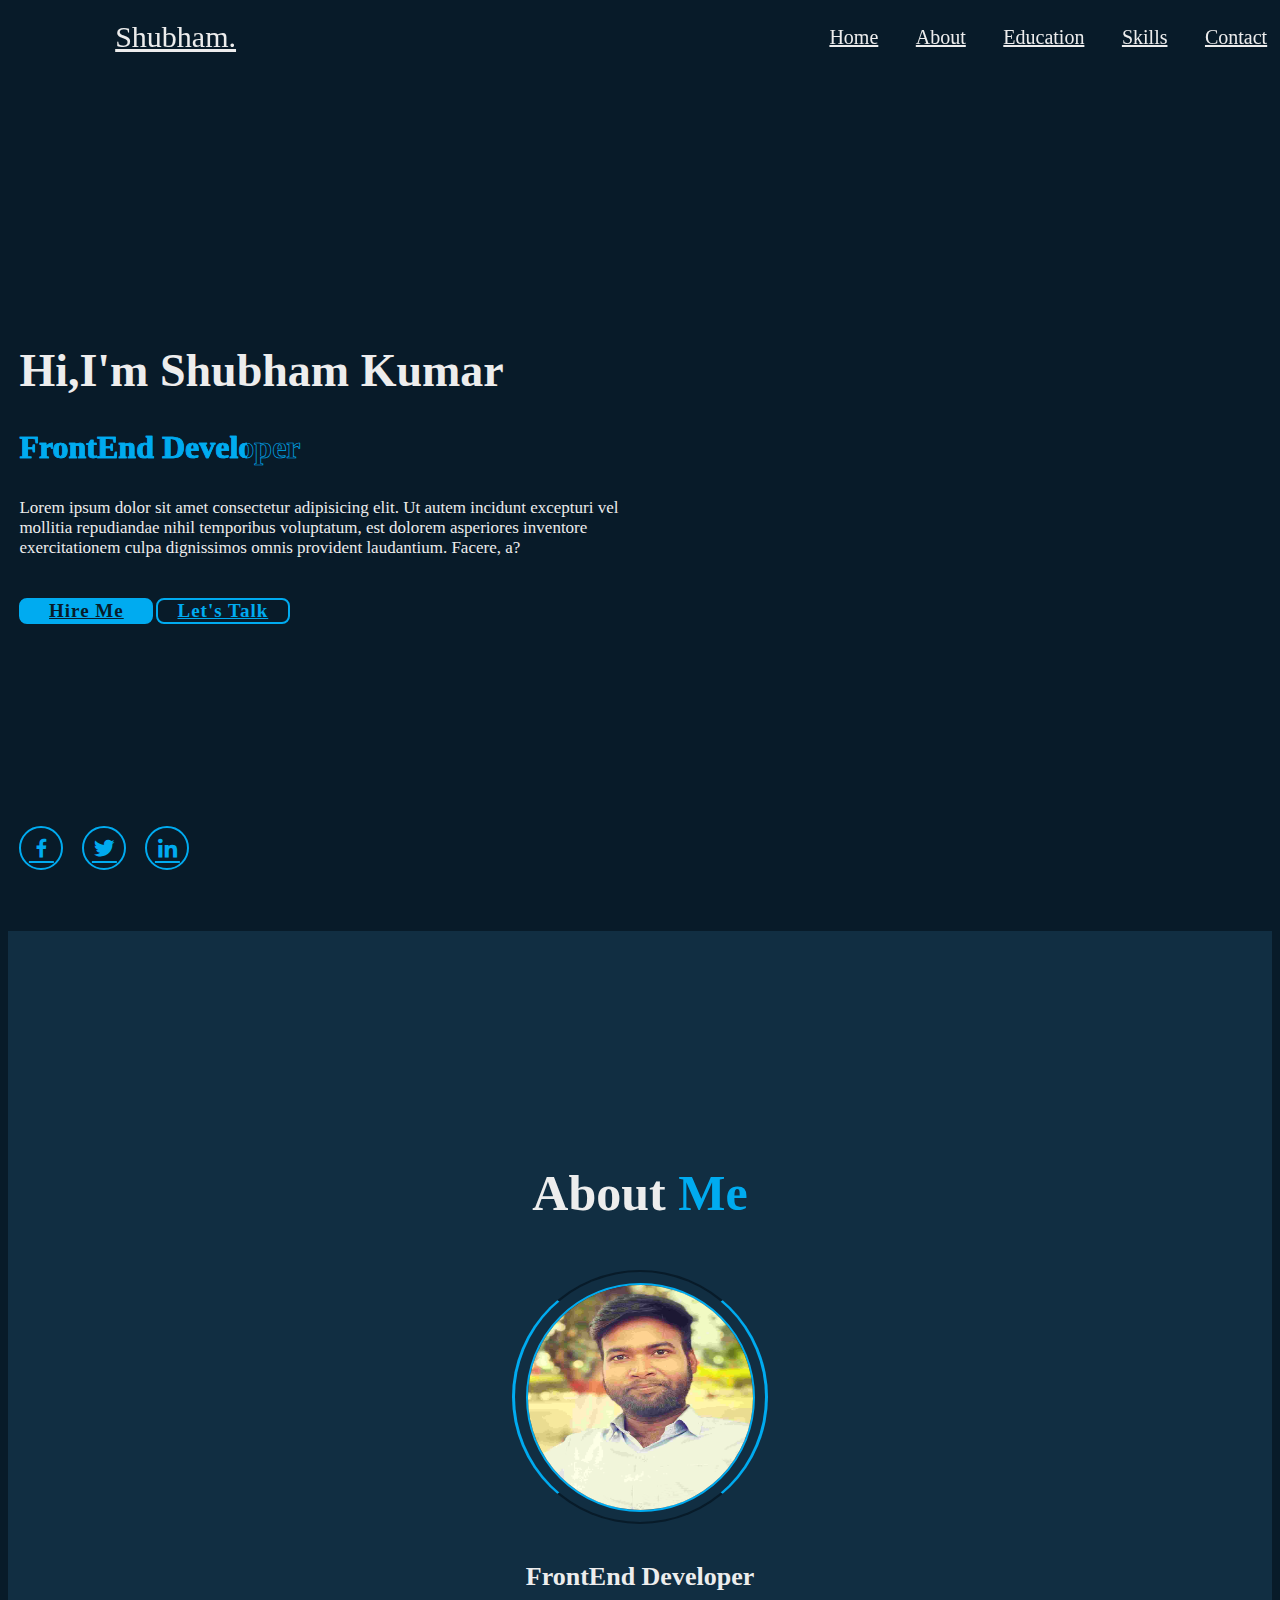
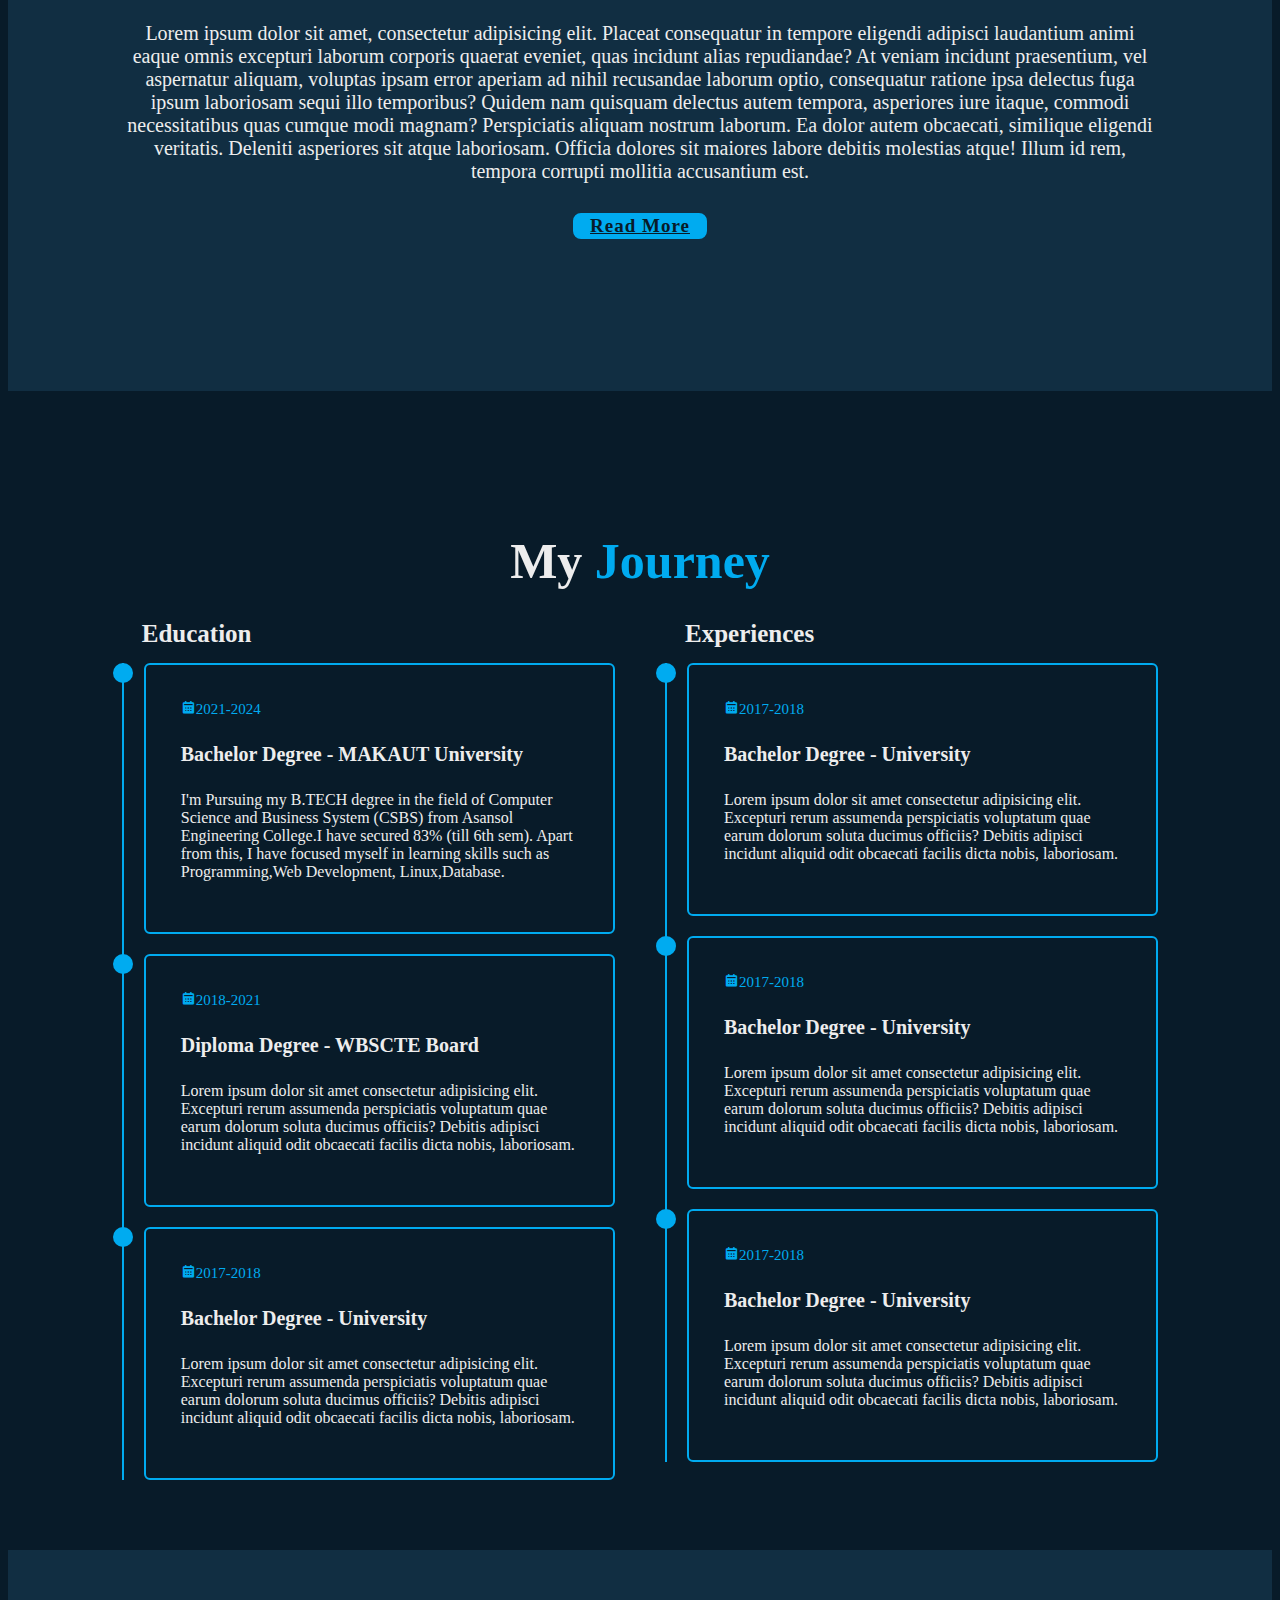
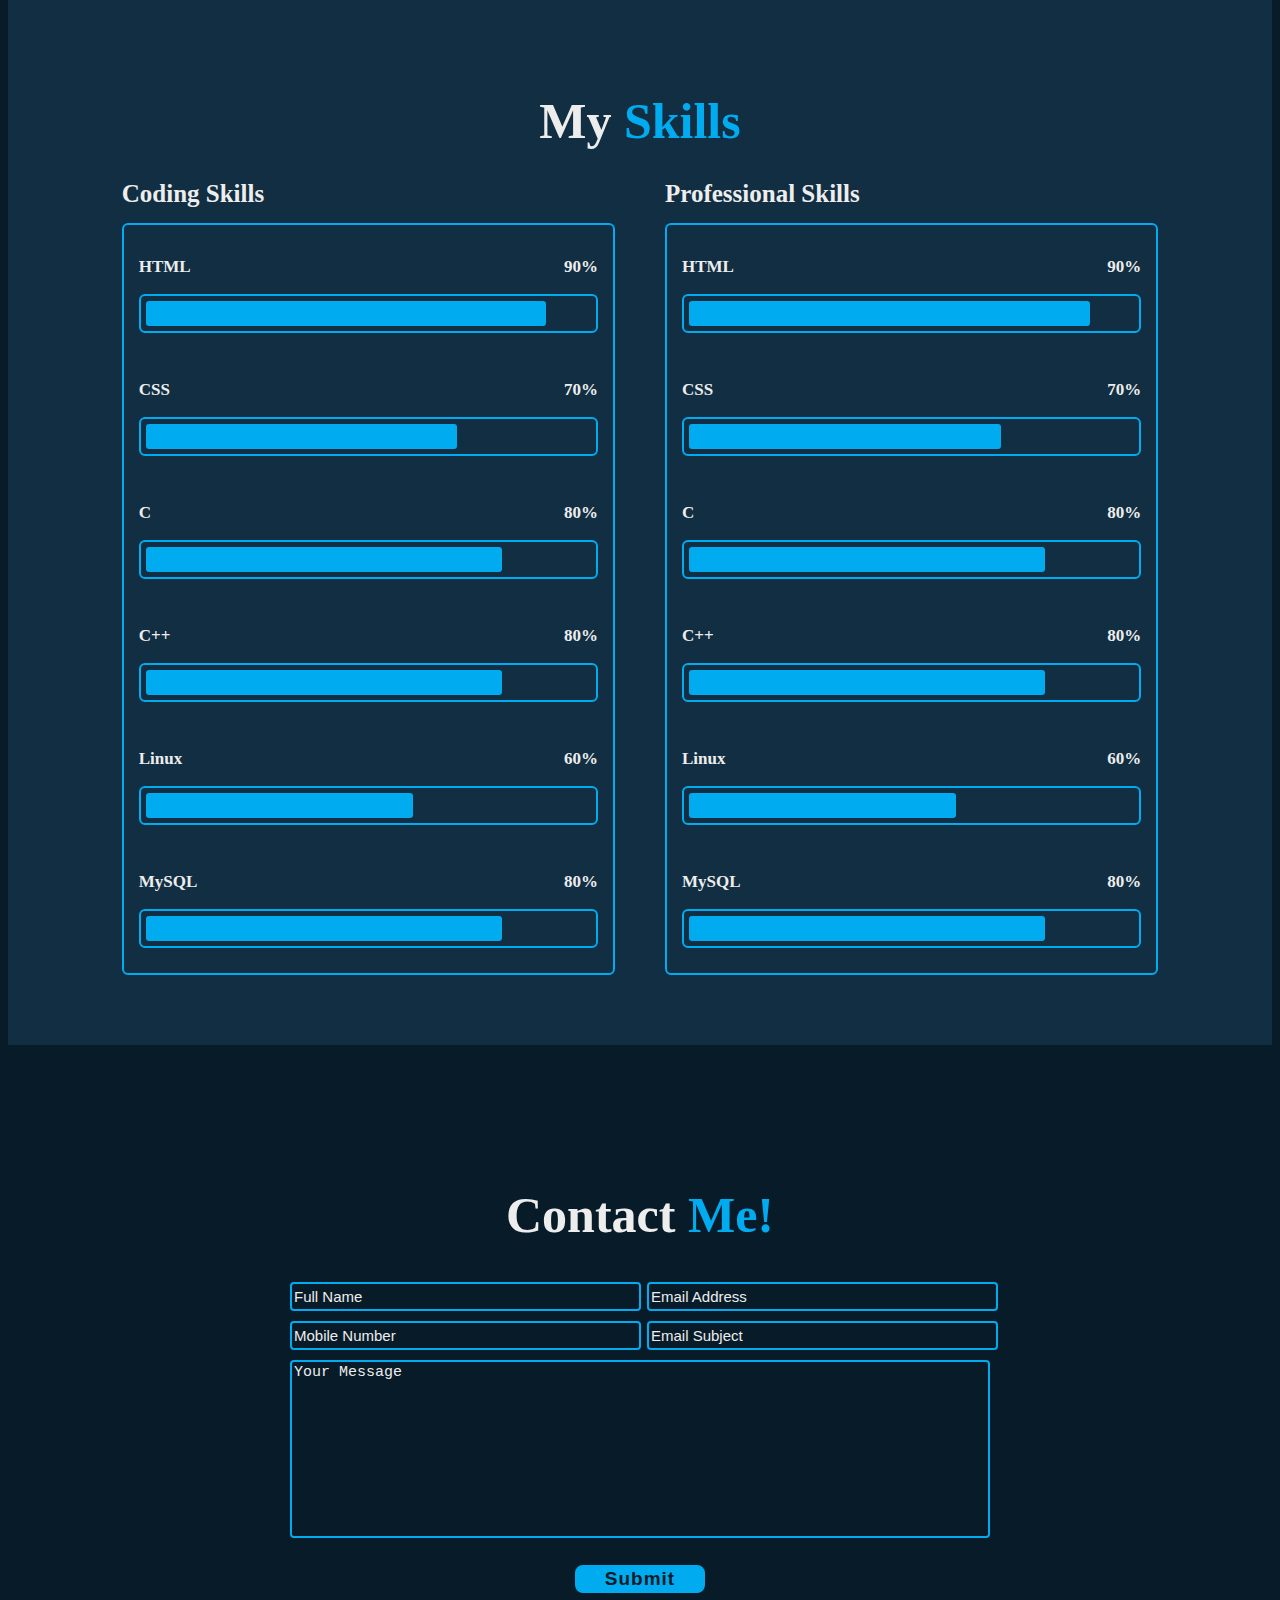
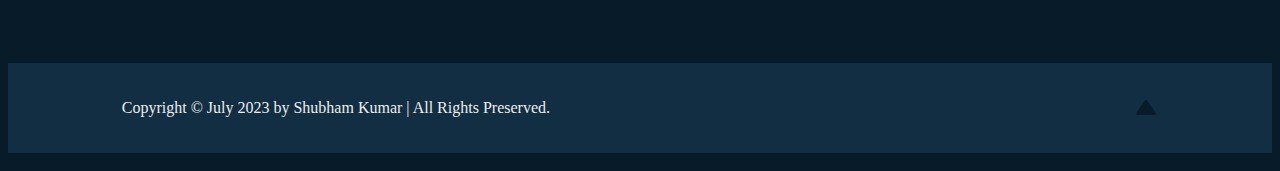
<file: My Responsive Portfolio/index.html>
<!DOCTYPE html>
<html lang="en">
<head>
	<meta charset="UTF-8">
	<meta http-equiv="X-UA-Compatible" content="IE=edge">
	<meta name="viewport" content="width=device-width, initial-scale=1.0">
	<title>My PortFolio</title>
	<link rel="stylesheet" type="text/css" href="style.css">
	<link href='https://unpkg.com/boxicons@2.1.4/css/boxicons.min.css' rel='stylesheet'>

</head>
<body>
<header class="header">
	<a href="#" class="logo">Shubham.<span class="animate" style="--i:1"></span></a>
	<div class="bx bx-menu" id="menu-icon"></div>

<nav class="navbar">
	<a href="#home" class="active">Home</a>
	<a href="#about">About</a>
	<a href="#education">Education</a>
	<a href="#skills">Skills</a>
	<a href="#contact">Contact</a>

	<span class="active-nav"></span>
	<span class="animate" style="--i:2"></span>
</nav>
</header>
<section class="home" id="home">
	<div class="home-content">
		<h1>Hi,I'm <span>Shubham Kumar</span></h1>
		<div class="text-animate">
			<h3>FrontEnd Developer</h3>
		</div>
		<p>Lorem ipsum dolor sit amet consectetur adipisicing elit. Ut autem incidunt 
			excepturi vel mollitia repudiandae nihil temporibus voluptatum, est dolorem 
			asperiores inventore exercitationem culpa dignissimos omnis provident 
			laudantium. Facere, a?
		</p>
		<div class="btn-box">
			<a href="#" class="btn">Hire Me</a>
			<a href="#" class="btn">Let's Talk</a>
		</div>
	</div>
	<div class="home-sci">
		<a href="#"><i class='bx bxl-facebook' ></i></a>
		<a href="#"><i class='bx bxl-twitter' ></i></a>
		<a href="#"><i class='bx bxl-linkedin'></i></a>
	</div>
	<div class="home-imgHover"></div>
</section>

<!--about section design-->

<section class="about" id="about">
	<h2 class="heading">About <span>Me</span></h2>

	<div class="about-img">
		<img src="myself.jpg" alt="image not available">
		<span class="circle-spin"></span>
	</div>

	<div class="about-content">
		<h3> FrontEnd Developer</h3>
		<p>Lorem ipsum dolor sit amet, consectetur adipisicing elit. Placeat consequatur 
			in tempore eligendi adipisci laudantium animi eaque omnis excepturi laborum 
			corporis quaerat eveniet, quas incidunt alias repudiandae? At veniam incidunt 
			praesentium, vel aspernatur aliquam, voluptas ipsam error aperiam ad nihil 
			recusandae laborum optio, consequatur ratione ipsa delectus fuga ipsum laboriosam 
			sequi illo temporibus? Quidem nam quisquam delectus autem tempora, asperiores iure 
			itaque, commodi necessitatibus quas cumque modi magnam? Perspiciatis aliquam nostrum 
			laborum. Ea dolor autem obcaecati, similique eligendi veritatis. Deleniti asperiores 
			sit atque laboriosam. Officia dolores sit maiores labore debitis molestias atque! 
			Illum id rem, tempora corrupti mollitia accusantium est.
		</p>
		<div class="btn-box btns">
			<a href="#" class="btn">Read More</a>
		</div>
	</div>
</section>

<!--education section design-->
<section class="education" id="education">
	<h2 class="heading">My <span>Journey</span></h2>

	<div class="education-row">
		<div class="education-column">
			<h3 class="title">Education</h3>

			<div class="education-box">
				<div class="education-content">
					<div class="content">
						<div class="year"><i class='bx bxs-calendar'></i>2021-2024</div>
						<h3>Bachelor Degree - MAKAUT University</h3>
						<p>I'm Pursuing my B.TECH degree in the field of Computer Science and Business
							System (CSBS) from Asansol Engineering College.I have secured 83% (till 6th sem).
							Apart from this, I have focused myself in learning skills such as Programming,Web Development,
							Linux,Database.  
						</p>
					</div>
				</div>

				<div class="education-content">
					<div class="content">
						<div class="year"><i class='bx bxs-calendar'></i>2018-2021</div>
						<h3>Diploma Degree - WBSCTE Board</h3>
						<p>Lorem ipsum dolor sit amet consectetur adipisicing elit. 
							Excepturi rerum assumenda perspiciatis voluptatum quae 
							earum dolorum soluta ducimus officiis? Debitis adipisci
							incidunt aliquid odit obcaecati facilis dicta nobis, laboriosam.
						</p>
					</div>
				</div>

				<div class="education-content">
					<div class="content">
						<div class="year"><i class='bx bxs-calendar'></i>2017-2018</div>
						<h3>Bachelor Degree - University</h3>
						<p>Lorem ipsum dolor sit amet consectetur adipisicing elit. 
							Excepturi rerum assumenda perspiciatis voluptatum quae 
							earum dolorum soluta ducimus officiis? Debitis adipisci
							incidunt aliquid odit obcaecati facilis dicta nobis, laboriosam.
						</p>
					</div>
				</div>
			</div>
		</div>
		
		<div class="education-column">
			<h3 class="title">Experiences</h3>

			<div class="education-box">
				<div class="education-content">
					<div class="content">
						<div class="year"><i class='bx bxs-calendar'></i>2017-2018</div>
						<h3>Bachelor Degree - University</h3>
						<p>Lorem ipsum dolor sit amet consectetur adipisicing elit. 
							Excepturi rerum assumenda perspiciatis voluptatum quae 
							earum dolorum soluta ducimus officiis? Debitis adipisci
							incidunt aliquid odit obcaecati facilis dicta nobis, laboriosam.
						</p>
					</div>
				</div>

				<div class="education-content">
					<div class="content">
						<div class="year"><i class='bx bxs-calendar'></i>2017-2018</div>
						<h3>Bachelor Degree - University</h3>
						<p>Lorem ipsum dolor sit amet consectetur adipisicing elit. 
							Excepturi rerum assumenda perspiciatis voluptatum quae 
							earum dolorum soluta ducimus officiis? Debitis adipisci
							incidunt aliquid odit obcaecati facilis dicta nobis, laboriosam.
						</p>
					</div>
				</div>

				<div class="education-content">
					<div class="content">
						<div class="year"><i class='bx bxs-calendar'></i>2017-2018</div>
						<h3>Bachelor Degree - University</h3>
						<p>Lorem ipsum dolor sit amet consectetur adipisicing elit. 
							Excepturi rerum assumenda perspiciatis voluptatum quae 
							earum dolorum soluta ducimus officiis? Debitis adipisci
							incidunt aliquid odit obcaecati facilis dicta nobis, laboriosam.
						</p>
					</div>
				</div>
			</div>
		</div>
	</div>
</section>

<!--SKills Section-->

<section class="skills" id="skills">
	<h2 class="heading">My <span>Skills</span></h2>

	<div class="skills-row">
		<div class="skills-column">
			<h3 class="title">Coding Skills</h3>

			<div class="skills-box">
				<div class="skills-content">
					<div class="progress">
						<h3>HTML<span>90%</span></h3>
						<div class="bar"><span></span></div>
					</div>

					<div class="progress">
						<h3>CSS<span>70%</span></h3>
						<div class="bar"><span></span></div>
					</div>

					<div class="progress">
						<h3>C<span>80%</span></h3>
						<div class="bar"><span></span></div>
					</div>

					<div class="progress">
						<h3>C++<span>80%</span></h3>
						<div class="bar"><span></span></div>
					</div>

					<div class="progress">
						<h3>Linux<span>60%</span></h3>
						<div class="bar"><span></span></div>
					</div>

					<div class="progress">
						<h3>MySQL<span>80%</span></h3>
						<div class="bar"><span></span></div>
					</div>
				</div>
			</div>
		</div>

		<div class="skills-column">
			<h3 class="title">Professional Skills</h3>

			<div class="skills-box">
				<div class="skills-content">
					<div class="progress">
						<h3>HTML<span>90%</span></h3>
						<div class="bar"><span></span></div>
					</div>

					<div class="progress">
						<h3>CSS<span>70%</span></h3>
						<div class="bar"><span></span></div>
					</div>

					<div class="progress">
						<h3>C<span>80%</span></h3>
						<div class="bar"><span></span></div>
					</div>

					<div class="progress">
						<h3>C++<span>80%</span></h3>
						<div class="bar"><span></span></div>
					</div>

					<div class="progress">
						<h3>Linux<span>60%</span></h3>
						<div class="bar"><span></span></div>
					</div>

					<div class="progress">
						<h3>MySQL<span>80%</span></h3>
						<div class="bar"><span></span></div>
					</div>
				</div>
			</div>
		</div>
	</div>
</section>

<!--contact section design-->

<section class="contact" id="contact">
	<h2 class="heading">Contact <span>Me!</span></h2>

	<form action="0">
		<div class="input-box">
			<div class="input-field">
				<input type="text" placeholder="Full Name" required>
				<span class="focus"></span>
			</div>

			<div class="input-field">
				<input type="text" placeholder="Email Address" required>
				<span class="focus"></span>
			</div>
		</div>

		<div class="input-box">
			<div class="input-field">
				<input type="number" placeholder="Mobile Number" required>
				<span class="focus"></span>
			</div>

			<div class="input-field">
				<input type="text" placeholder="Email Subject" required>
				<span class="focus"></span>
			</div>
		</div>

		<div class="textarea-field">
			<textarea name="" id="" cols="30" rows="10" placeholder="Your Message" required></textarea>
			<span class="focus"></span>
		</div>

		<div class="btn-box btns">
			<button type="submit" class="btn">Submit</button>
		</div>
	</form>
</section>

<!--footer design-->

<footer class="footer">
	<div class="footer-text">
		<p>Copyright &copy; July 2023 by Shubham Kumar | All Rights Preserved.</p>
	</div>
	<div class="footer-iconTop">
		<a href="#"><i class='bx bxs-up-arrow'></i></a>
	</div>
</footer>
</body>
<script type="text/javascript" src="look.js"></script>
</html>
</file>
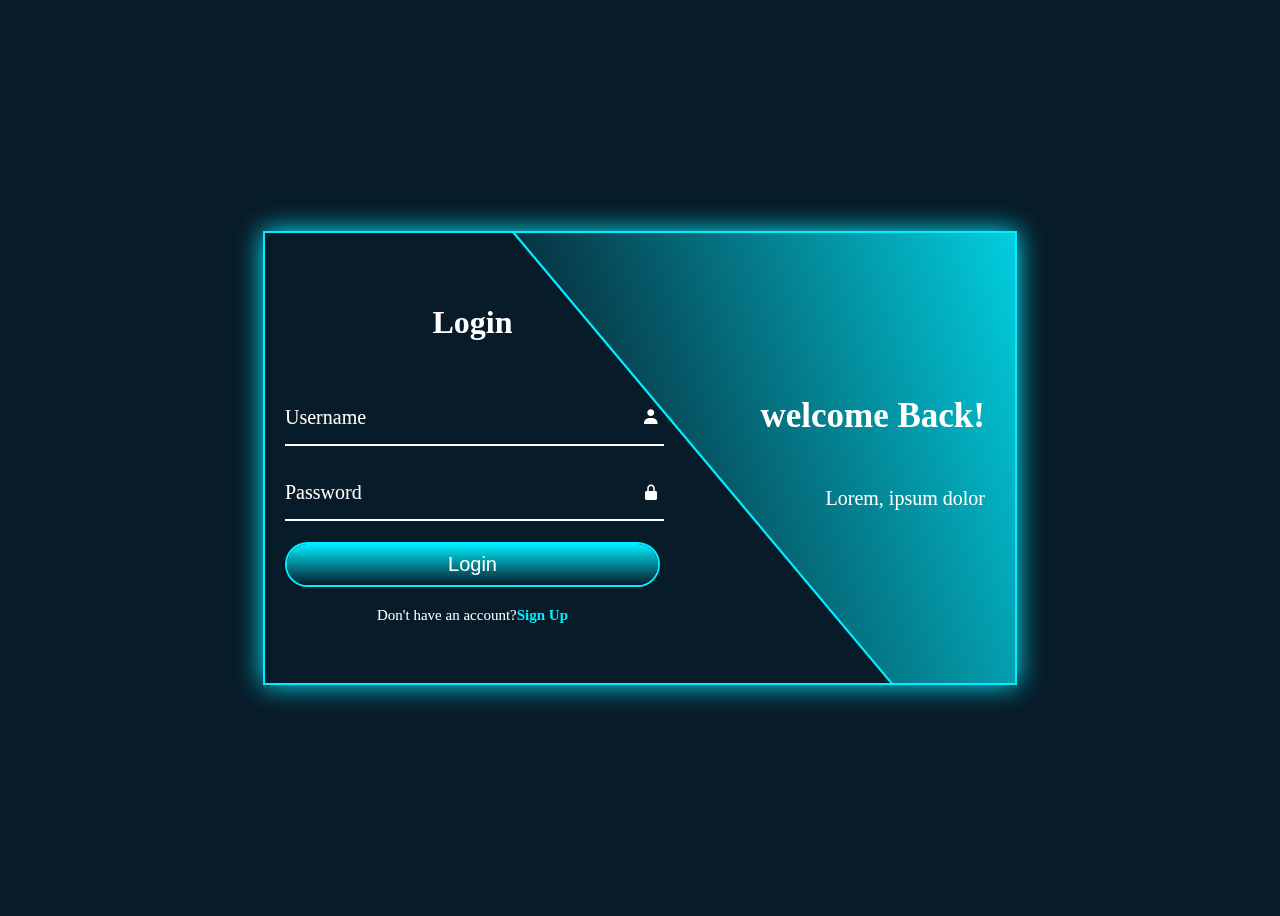
<file: My Responsive Portfolio/Login Form/index.html>
<!DOCTYPE html>
<html>
<head>
	<meta charset="utf-8">
	<meta name="viewport" content="width=device-width, initial-scale=1">
	<title>Login Form</title>
	<link rel="stylesheet" type="text/css" href="style.css">
	<link href='https://unpkg.com/boxicons@2.1.4/css/boxicons.min.css' rel='stylesheet'>
</head>
<body>
<div class="wrapper">
    <span class="bg-animate"></span>
    <span class="bg-animate2"></span>
	<div class="form-box login">
		<h2 class="animation" style="--i:0;">Login</h2>
		<form action="#">
			<div class="input-box animation" style="--i:1;">
				<input type="text" required>
				<label>Username</label>
				<i class='bx bxs-user'></i>
			</div>
			<div class="input-box animation" style="--i:2;">
				<input type="password" required>
				<label>Password</label>
				<i class='bx bxs-lock-alt'></i>
			</div>
			<button type="submit" class="btn animation" style="--i:3;">Login</button>
			<div class="logreg-link animation" style="--i:4;">
				<p>Don't have an account?<a href="#" class="register-link">Sign Up</a></p>
			</div>
		</form>
	</div>
    <div class="info-text login">
        <h2 class="animation" style="--i:0;">welcome Back!</h2>
        <p class="animation" style="--i:1;">Lorem, ipsum dolor</p>
    </div>
    <div class="form-box register">
		<h2 class="animation">Sign Up</h2>
		<form action="#">
			<div class="input-box animation">
				<input type="text" required>
				<label>Username</label>
				<i class='bx bxs-user'></i>
			</div>
            <div class="input-box animation">
				<input type="text" required>
				<label>Email</label>
				<i class='bx bxs-envelope'></i>
			</div>
			<div class="input-box animation">
				<input type="password" required>
				<label>Password</label>
				<i class='bx bxs-lock-alt'></i>
			</div>
			<button type="submit" class="btn animation">Sign Up</button>
			<div class="logreg-link animation">
				<p>Already have an account?<a href="#" class="login-link">Log In</a></p>
			</div>
		</form>
	</div>
    <div class="info-text register">
        <h2 class="animation">welcome Back!</h2>
        <p class="animation">Lorem, ipsum dolor.</p>
    </div>
</div>


<script src="script.js"></script>
</body>
</html>
</file>
<file: My Responsive Portfolio/style.css>
import url('https://fonts.googleapis.com/css2?family=Poppins:wght@300;400;500;600;700;800;900&display=swap');
{
	margin: 0;
	padding: 0;
	box-sizing: border-box;
	text-decoration: none;
	border: none;
	outline: none;
	scroll-behavior: smooth;
	font-family: 'Poppins',sans-serif;
}
:root{
	--bg-color: #081b29;
	--second-bg-color: #112e42;
	--text-color: #ededed;
	--main-color: #00abf0;
}
html{
	font-size: 62.5%;
	overflow: none;
}
body{
	background :var(--bg-color);
	color: var(--text-color);
}
.header{
	position: fixed;
	top: 0;
	left: 0;
	width: 90%;
	padding: 2rem 9%;
	background: transparent;
	display: flex;
	justify-content: space-between;
	align-items: center;
	z-index: 100;
	transition: .3s;
}
.header.sticky {
	background: var(--bg-color);
}
.logo{
	position: relative;
	font-size: 3rem;
	color: var(--text-color);
	font-size: 600;
}
.navbar {
	position: relative;
}
.navbar a {
	font-size: 2rem;
	color: var(--text-color);
	font-weight: 500;
	margin-left: 3.5rem;
	transition: .3s;
}
.navbar a:hover{
	color: var(--main-color);
}
#menu-icon{
	font-size: 3.6rem;
	color: var(--text-color);
	cursor: pointer;
	display: none;
}
section{
	min-height: 100vh;
	padding: 10rem 9% 2rem;
}
.home{
	display: flex;
	align-items: center;
	padding: 0.9%;
	background: url('')no-repeat;
	background-size: cover;
	background-position: right;
}
.home-content{
	max-width: 60rem;
	z-index: 99;
}
.home-content h1{
	font-size: 4.6rem;
	font-weight: 600;
	line-height: 1.1;
}
.home-content h1 span {
     color: var(--text-color);
}
.home-content .text-animate{
     position: relative;
	 width: 32.8rem;
}
.home-content .text-animate h3{
	font-size: 3.2rem;
	font-weight: 600;
	color: transparent;
	-webkit-text-stroke: .7px var(--main-color);
	background-image: linear-gradient(var(--main-color), var(--main-color));
	background-repeat: no-repeat;
	-webkit-background-clip: text;
	background-position: -10rem 0;
}
.home-content p {
	font-size: 1.7rem;
	margin: 2rem 0 4rem;
}
.btn-nox {
	position: relative;
	display: flex;
	justify-content: space-between;
	width: 34.5rem;
	height: 6rem;
}
.btn-box .btn {
	position: relative;
	display: inline-flex;
	justify-content: center;
	align-items: center;
	width: 13rem;
    height: 100%;
	background: var(--main-color);
	border: .2rem solid var(--main-color);
	border-radius: .8rem;
	font-size: 1.9rem;
	font-weight: 600;
	letter-spacing: .1rem;
	color: var(--bg-color);
	z-index: 1;
	overflow: hidden;
	transition: .5s;
}
.btn-box .btn:hover {
	color: var(--main-color);
}
.btn-box .btn:nth-child(2){
	background: transparent;
	color: var(--main-color);
}
.btn-box .btn:nth-child(2):hover {
	color: var(--bg-color);
}
.btn-box .btn:nth-child(2) ::before{
	background: var(--main-color);
}
.btn-box .btn::before {
	content: '';
	position: absolute;
	top: 0;
	left: 0;
	width: 0;
	height: 100%;
	background: var(--bg-color);
	z-index: -1;
}
.btn-box .btn:hover::before {
	width: 100%;
}
.home-sci {
	position: absolute;
	bottom: 3rem;
	width: 170px;
	display: flex;
	justify-content: space-between;
}
.home-sci a {
	position: relative;
	display: inline-flex;
	justify-content: center;
	align-items: center;
	width: 40px;
	height: 40px;
	background: transparent;
	border: .2rem solid var(--main-color);
	border-radius: 50%;
	font-size: 25px;
	color: var(--main-color);
	overflow: hidden;
	z-index: 1;
	transition: .5s;
}
.home-sci a:hover {
	color: var(--bg-color);
}
.home-sci a::before {
	content: '';
	position: absolute;
	top: 0;
	left: 0;
	width: 0;
	height: 100%;
	background: var(--main-color);
	z-index: -1;
	transition: .5s;
}
.home-sci a:hover::before {
	width: 100%;
}
.home-imgHover {
	position: absolute;
	top: 0;
	right: 0;
	width: 45%;
	height: 100%;
	background: transparent;
	transition: 3s;
}
.home-imgHover:hover {
	background: var(--bg-color);
	opacity: .8;
} 
.about {
	
	display: flex;
	justify-content: center;
	align-items: center;
	flex-direction: column;
	gap: 2rem;
	background: var(--second-bg-color);
	padding-bottom: 6rem;
}
.heading {
	font-size: 5rem;
	margin-bottom: 3rem;
	text-align: center;
}
span {
	color: var(--main-color);
}
.about-img {
	position: relative;
	width: 25rem;
	height: 25rem;
	border-radius: 50%;
	display: flex;
	justify-content: center;
	align-items: center;
}
.about-img img {
	width: 90%;
	height: 90%;
	border-radius: 50%;
	border: .2rem solid var(--main-color);
}
.about-img .circle-spin {
	position: absolute;
	top: 50%;
	left: 50%;
	transform: translate(-50%, -50%)rotate(0);
	width: 100%;
	height: 100%;
	border-radius: 50%;
	border-top: .2rem solid var(--bg-color);
	border-bottom: .2rem solid var(--bg-color);
	border-left: .3rem solid var(--main-color);
	border-right: .3rem solid var(--main-color);
	animation: aboutSpinner 8s linear infinite;
}
.about-content {
	text-align: center;
}
.about-content h3 {
	font-size: 2.6rem;
	margin: 2rem 0 3rem;
}
.about-content p {
	font-size: 2rem;
	margin: 2rem 0 3rem;
}
.btn-box.btns {
	display: inline-block;
	width: 15rem;
}
.btn-box.btns a::before {
	background: var(--second-bg-color);
}
.education {
	display: flex;
	justify-content: center;
	align-items: center;
	flex-direction: column;
	min-height: auto;
	padding-bottom: 5rem;
}
.education .education-row {
	display: flex;
	flex-wrap: wrap;
	gap: 5rem;
}
.education-row .education-column {
	flex: 1 1 40rem;
}

.education-column .title {
	font-size: 2.5rem;
	margin: 0 0 1.5rem 2rem;
}
.education-column .education-box {
	border-left: .2rem solid var(--main-color);
}
.education-box .education-content {
	position: relative;
	padding-left: 2rem;
}
.education-box .education-content::before {
   content: '';
   position: absolute;
   top: 0;
   left: -1.1rem;
   width: 2rem;
   height: 2rem;
   background: var(--main-color);
   border-radius: 50%;
}
.education-content .content {
	position: relative;
	padding: 3.5rem;
	border: .2rem solid var(--main-color);
	border-radius: .6rem;
	margin-bottom: 2rem;
	overflow: hidden;
}
.education-content .content::before {
	content: '';
	position: absolute;
	top: 0;
	left: 0;
	width: 0;
	height: 100%;
	background: var(--second-bg-color);
	z-index: -1;
}
.education-content .content:hover::before {
	width: 100%;
} 
.education-content .content .year {
	font-size: 1.5rem;
	color: var(--main-color);
	padding-bottom: .5rem;
}
.education-content .content .year{
	padding-right: .5rem;
}
.education-content .content h3{
	font-size: 2rem;
}
.education-content .content p {
	font-size: 1.6rem;
	padding-top: .5rem;
}
.skills {
	min-height: auto;
	padding-bottom: 7rem;
	background: var(--second-bg-color);
}
.skills .skills-row {
	display: flex;
	flex-wrap: wrap;
	gap: 5rem;
}
.skills-row .skills-column {
	flex: 1 1 40rem;
}
.skills-column .title {
	font-size: 2.5rem;
	margin: 0 0 1.5rem;
}
.skills-box .skills-content {
	position: relative;
	border: .2rem solid var(--main-color);
	border-radius: .6rem;
	padding: .5rem 1.5rem;
	z-index: 1;
	overflow: hidden;
}
.skills-box .skills-content::before{
	content: '';
	position: absolute;
	top: 0;
	left: 0;
	width: 0;
	height: 100%;
	background: var(--bg-color);
	z-index: -1;
	transition: .5s;
}
.skills-box .skills-content:hover::before {
	width: 100%;
}
.skills-content .progress {
	padding: 1rem 0;
}
.skills-content .progress h3{
	font-size: 1.7rem;
	display: flex;
	justify-content: space-between;
}
.skills-content .progress h3 span {
	color: var(--text-color);
}
.skills-content .progress .bar {
	height: 2.5rem;
	border-radius: .6rem;
	border: .2rem solid var(--main-color);
	padding: .5rem;
	margin: 1rem 0;
}
.skills-content .progress .bar  span {
	display: block;
	height: 100%;
	border-radius: .3rem;
	background: var(--main-color);
}
.skills-column:nth-child(1) .skills-content .progress:nth-child(1) .bar span {
	width: 90%;;
}
.skills-column:nth-child(1) .skills-content .progress:nth-child(2) .bar span {
	width: 70%;;
}
.skills-column:nth-child(1) .skills-content .progress:nth-child(3) .bar span {
	width: 80%;;
}
.skills-column:nth-child(1) .skills-content .progress:nth-child(4) .bar span {
	width: 80%;;
}
.skills-column:nth-child(1) .skills-content .progress:nth-child(5) .bar span {
	width: 60%;;
}
.skills-column:nth-child(1) .skills-content .progress:nth-child(6) .bar span {
	width: 80%;;
}


.skills-column:nth-child(2) .skills-content .progress:nth-child(1) .bar span {
	width: 90%;;
}
.skills-column:nth-child(2) .skills-content .progress:nth-child(2) .bar span {
	width: 70%;;
}
.skills-column:nth-child(2) .skills-content .progress:nth-child(3) .bar span {
	width: 80%;;
}
.skills-column:nth-child(2) .skills-content .progress:nth-child(4) .bar span {
	width: 80%;;
}
.skills-column:nth-child(2) .skills-content .progress:nth-child(5) .bar span {
	width: 60%;;
}
.skills-column:nth-child(2) .skills-content .progress:nth-child(6) .bar span {
	width: 80%;;
}
.contact {
	min-height: auto;
	padding-bottom: 7rem;
}
.contact form {
	max-width: 70rem;
	margin: 0 auto;
	text-align: center;
}
.contact form .input-box{
	position: relative;
	display: flex;
	justify-content: space-between;
	flex-wrap: wrap;
}
.contact form .input-box .input-field {
	position: relative;
	width: 49%;
	margin: .8rem 0;
}
.contact form .input-box .input-field input,
.contact form .textarea-field textarea {
	width: 100%;
	height: 100%;
	
	font-size: 1.5rem;
	color: var(--text-color);
	background: transparent;
	border-radius: .4rem;
	border: .2rem solid var(--main-color);
}
.contact form .input-box .input-field input::placeholder,
.contact form .textarea-field textarea::placeholder{
	color: var(--text-color);
}
.contact form .focus {
	position: absolute;
	top: 0;
	left: 0;
	width: 0;
	height: 100%;
	background: var(--second-bg-color);
	border-radius: .6rem;
	z-index: -1;
	transition: .5s;
}
.contact form .input-box .input-field input:focus~.focus,
.contact form .input-box .input-field input:valid~.focus,
.contact form .textarea-field textarea:focus~.focus,
.contact form .textarea-field textarea:valid~.focus
{
	width: 100%;
}
.contact form .textarea-field{
	position: relative;
	margin: .8rem 0 2.7rem;
	display: flex;
}
.contact form .textarea-field textarea {
	resize: none;
}
.contact form .btn-box.btns .btn {
	cursor: pointer;
}
.footer{
	display: flex;
	justify-content: space-between;
	align-items: center;
	flex-wrap: wrap;
	padding: 2rem 9%;
	background: var(--second-bg-color);
}
.footer-text p{
	font-size: 1.6rem;
}
footer-iconTop a {
	position: relative;
	display: inline-flex;
	justify-content: center;
	align-items: center;
	padding: .8rem;
	background: var(--main-color);
	border: .2rem solid var(--main-color);
	border-radius: .6rem;
	z-index: 1;
	overflow: hidden;
}
footer-iconTop a ::before {
	content: '';
	position: absolute;
	top: 0;
	left: 0;
	width: 0;
	height: 100%;
	background: var(--second-bg-color);
	z-index: -1;
	transition: .5s;
}
footer-iconTop a:hover::before {
	width: 100%;
}
.footer-iconTop a i {
	font-size: 2.4rem;
	color: var(--bg-color);
	transition: .5s;
}
.footer-iconTop a:hover i {
	color: var(--main-color);
}

/* BREAKPOINTS */
@media (max-width: 1200px){
	html{
		font-size: 55%;
	}
}
@media (max-width: 991px) {
	.header {
		padding: 2rem 4%;
	}
	section {
		padding: 10rem 4% 2rem;
	}
	.home {
		padding: 0 4%;
	}
	.footer {
		padding: 2rem 4%;
	}
}
@media (max-width: 850px) {
	.header {
		background: var(--bg-color);
	}
	#menu-icon {
		display: block;
	}
	.navbar {
		position: absolute;
		top: 100%;
		left: 0%;
		width: 100%;
		padding: 1rem 4%;
		
		box-shadow: 0 .5rem 1rem rgba(0, 0, 0, .2);
		z-index: 1;
		transition: .25s ease;
		transition-delay: .25s;
	}
	.navbar.active {
		left: 0;
		transition-delay: 0s;
	}
	.navbar .active-nav {
		position: absolute;
		top: 0;
		left: -100%;
		width: 100%;
		height: 100%;
		background: var(--bg-color);
		border-top: .1rem rgba(0, 0, 0, .2);
		z-index: -1;
		transition: .25s ease;
		transition-delay: 0s;
	}
	.navbar.active .active-nav{
		left: 0;
		transition-delay: .25s;
	}
	.navbar a {
		display: block;
		font-size: 2rem;
		margin: 3rem 0;
		transform: translateX(-20rem);
		transition: .25s ease;
		transition-delay: 0s;
	}
	.navbar.active a {
		transform: translateX(0);
		transition-delay: .25s;
	}
}
@media (max-width: 768px) {
	.header {
		background: var(--bg-color);
	}
	#menu-icon {
		display: block;
	}
	.navbar {
		position: absolute;
		top: 100%;
		left: 0%;
		width: 100%;
		padding: 1rem 4%;
		
		box-shadow: 0 .5rem 1rem rgba(0, 0, 0, .2);
		z-index: 1;
		transition: .25s ease;
		transition-delay: .25s;
	}
	.navbar.active {
		left: 0;
		transition-delay: 0s;
	}
	.navbar .active-nav {
		position: absolute;
		top: 0;
		left: -100%;
		width: 100%;
		height: 100%;
		background: var(--bg-color);
		border-top: .1rem rgba(0, 0, 0, .2);
		z-index: -1;
		transition: .25s ease;
		transition-delay: 0s;
	}
	.navbar.active .active-nav{
		left: 0;
		transition-delay: .25s;
	}
	.navbar a {
		display: block;
		font-size: 2rem;
		margin: 3rem 0;
		transform: translateX(-20rem);
		transition: .25s ease;
		transition-delay: 0s;
	}
	.navbar.active a {
		transform: translateX(0);
		transition-delay: .25s;
	}
}
@media (max-width: 520px) {
	html {
		font-size: 50%;
	}
	.home-content h1 {
		display: flex;
		flex-direction: column;
	}
	.home-sci {
		width: 160px;
	}
	.home-sci a {
		width: 38px;
		height: 38px;
	}
}
@media (max-width: 520px) {
	.home-content h1{
		font-size: 5.2rem;
	}
	.education {
		padding: 10rem 4% 5rem 5%;
	}
	.contact form .input-box .input-field {
		width: 100%;
	}
	.footer {
		flex-direction: column-reverse;
	}
	footer p {
	margin-top: 2rem;
	text-align: center;
	}
}
@media (max-width: 371px) {
	.home {
		justify-content: center;
	}
	.home-content {
		display: flex;
		align-items: center;
		flex-direction: column;
		text-align: center;
	}
	.home-content h1 {
		font-size: 5rem;
	}
}
@keyframes aboutSpinner {
	100% {
		transform: translate(-50%, -50%)rotate(360deg);
	}
}
</file>
<file: My Responsive Portfolio/Login Form/style.css>
body{
	display: flex;
	justify-content: center;
	align-items: center;
	min-height: 100vh;
	background: #081b29;
}
.wrapper{
	position: relative;
	width: 750px;
	height: 450px;
	background: transparent;
	border: 2px solid #0ef;
    box-shadow: 0 0 25px #0ef;
    overflow: hidden;
}
.wrapper .form-box{
	position: absolute;
	top: 0;
	width: 50%;
	height: 100%;
	display: flex;
	flex-direction: column;
	justify-content: center;
}
.wrapper .form-box.login{
    left: 0;
    padding: 0 60px 0 20px;
}
.wrapper .form-box.login .animation{
    transform: translateX(0);
    opacity: 1;
    filter: blur(0);
    transition: .7s ease;
}
.wrapper.active .form-box.login .animation{
    transform: translateX(-120%);
    opacity: 0;
    filter: blur(10px);
    transition-delay: calc(.1s * var(--i));
}
.wrapper .form-box.register{
    right: 0;
    padding: 0 20px 0 60px;
}
.wrapper .form-box.register .animation{
    transform: translateX(120%);
    opacity: 0;
    filter: blur(10px);
    transition: .7s ease;    
}

.wrapper.active .form-box.register .animation{
    transform: translateX(0);
    opacity: 1;
    filter: blur(0);
}
.form-box h2{
	font-size: 32px;
	color: #fff;
	text-align: center;
}
.form-box .input-box{
	position: relative;
	width: 100%;
	height: 50px;
	margin: 25px 0;
}
.input-box input{
	width: 100%;
	height: 100%;
	background: transparent;
	border: none;
	outline: none;
	border-bottom: 2px solid #fff;
    font-size: 20px;
    padding-right: 10;
    color: #fff;
    font-weight: 600;
    transition: .5s;
}
.input-box input:focus,
.input-box input:valid{
    border-bottom-color: #0ef;
}
.input-box label{
	position: absolute;
	top: 50%;
	left: 0;
	transform: translateY(-50%);
	font-size: 20px;
	color: #fff;
	pointer-events: none;
    transition: .5s;
}
.input-box input:focus~label,
.input-box input:valid~label{
    top: -5px;
    color: #0ef;
}
.input-box i{
	position: absolute;
	top: 50%;
	right: 0;
	transform: translateY(-50%);
	font-size: 18px;
	color: #fff;
}
.input-box input:focus~i,
.input-box input:valid~i{
    color:#0ef;
}
.btn{
	position: relative;
	width: 100%;
	height: 45px;
	background: transparent;
	border: 2px solid #0ef;
	outline: none;
    border-radius: 40px;
    cursor: pointer;
    font-size: 20px;
    color: #fff;
    font-weight: 500;
    z-index: 1;
    overflow: hidden;
}
.btn::before{
    content: '';
    position: absolute;
    top: -100%;
    left: 0;
    width: 100%;
    height: 300%;
    background: linear-gradient(#081b29, #0ef, #081b29, #0ef);
    z-index: -1;
    transition: .5s;
}
.btn:hover::before{
    top: 0;
}
.form-box .logreg-link{
    font-size: 15px;
    color: #fff;
    text-align: center;
    margin: 20px 0 10px;
}
.logreg-link p a {
    color: #0ef;
    text-decoration: none;
    font-weight: 600;
}
.logreg-link p a:hover{
    text-decoration: underline;
}
.wrapper .info-text{
    position: absolute;
    top: 0;
    width: 35%;
    height: 95%;
    display: flex;
    flex-direction: column;
    justify-content: center;
}

.wrapper .info-text.login{
    right: 0;
    text-align: right;
    padding: 0 30px 30px 120px;
}
.wrapper .info-text.login .animation{
    transform: translateX(0);
    opacity: 1;
    filter: blur(0);
    transition: .7s ease;
}
.wrapper.active .info-text.login .animation{
    transform: translateX(120%);
    opacity: 0;
    filter: blur(10px);
    transition-delay: calc(.1s * var(--i));
}
.wrapper .info-text.register{
    left: 0;
    text-align: left;
    padding: 0 120px 30px 30px;
    pointer-events: none;
}
.wrapper .info-text.register .animation{
    transform: translateX(-120%);
    opacity: 0;
    filter: blur(10px);
    transition: .7s ease;
}
.wrapper.active .info-text.register .animation{
    transform: translateX(0);
    opacity: 1;
    filter: blur(0);
}
.info-text h2{
    font-size: 35px;
    color: #fff;
    line-height: 1.3;
    text-decoration: uppercase;
}
.info-text p{
    font-size: 20px;
    color: #fff;
}
.wrapper .bg-animate{
    position: absolute;
    top: -4px;
    right: 0;
    width: 750px;
    height: 600px;
    background: linear-gradient(45deg, #081b29, #0ef);
    border-bottom: 3px solid #0ef;
    transform: rotate(10deg) skewY(40deg);
    transform-origin: bottom right;
    transition: 1.5s ease;
}
.wrapper.active .bg-animate{
    transform: rotate(0) skewY(0);
    transition-delay: .5s;
}
.wrapper .bg-animate2{
    position: absolute;
    top: 100%;
    left: 250px;
    width: 750px;
    height: 700px;
    background: #081b29;
    border-top: 3px solid #0ef;
    transform: rotate(0) skewY(0);
    transform-origin: bottom left;
    transition: 1.5s ease;
}
.wrapper.active .bg-animate2{
    transform: rotate(-11deg) skewY(-41deg);
    transition-delay: 1.2s;
}
</file>
